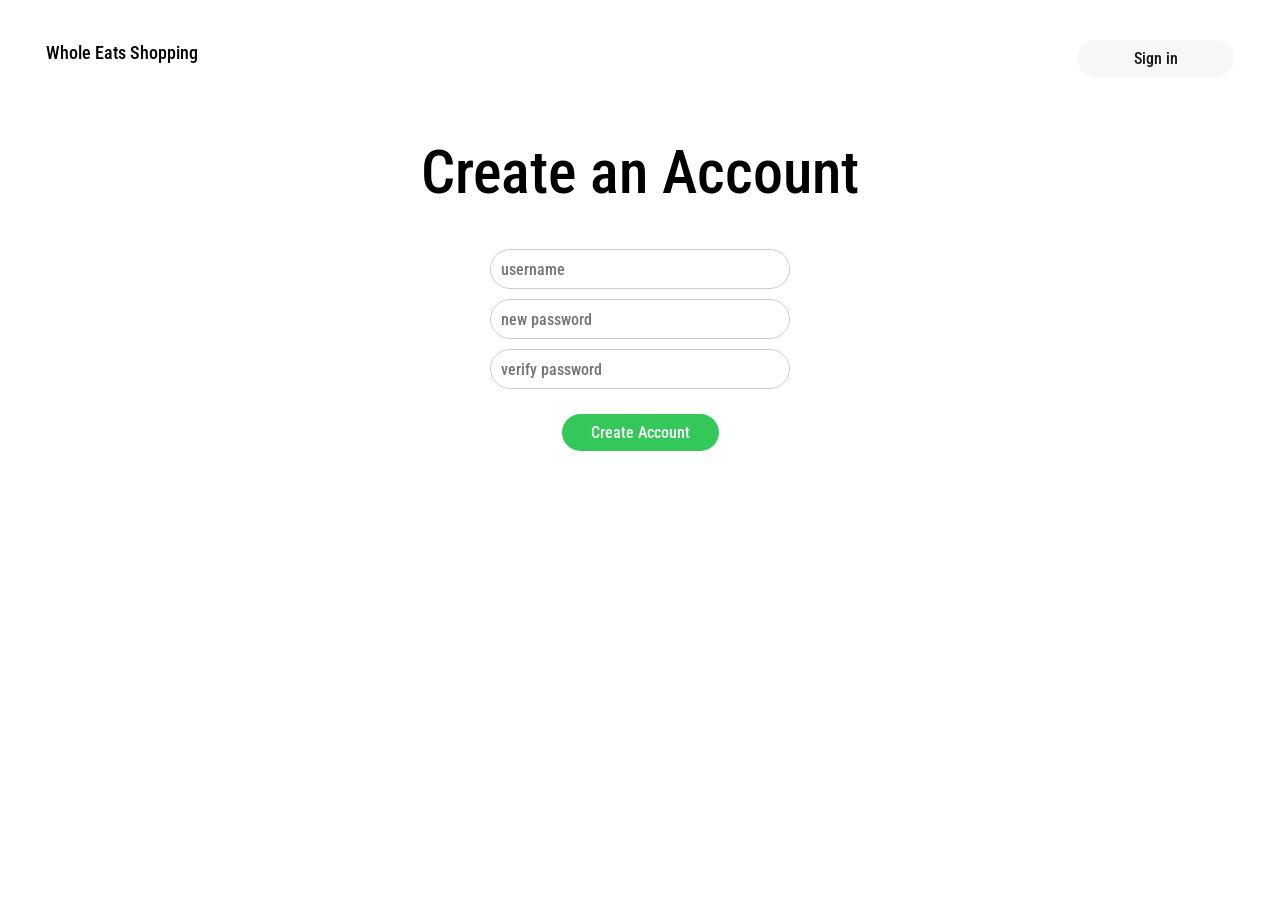
<file: client/createAccount.html>
<!-- Creating a separate web page for the creating an account -->
<!-- allows space for input and redirecting to home page or sign in -->
<!-- contributors: Fatema Y. -->
<!DOCTYPE html>
<html lang="en">
<head>
    <meta charset="UTF-8">
    <meta name="viewport" content="width=device-width, initial-scale=1.0">
    <title> Create Account Page</title>
    <!-- adding a font style from google fonts, we chose roboto condensed -->
    <link rel="preconnect" href="https://fonts.googleapis.com" />
    <link rel="preconnect" href="https://fonts.gstatic.com" crossorigin />
    <link
      href="https://fonts.googleapis.com/css2?family=Roboto+Condensed:ital,wght@0,100..900;1,100..900&display=swap"
      rel="stylesheet"
    />

    <!-- linking the html to the same style.css as home page-->
    <link rel="stylesheet" href="style.css" />
</head>
<body>
    <div class="page">
        <!-- formatting the header -->
        <header> 
            <nav class="narbar"> 
                <!-- redirecting to main page -->
                <a class="brand" href="./">Whole Eats Shopping</a>

                <!-- adding the sign in bottun -->
                <button id="create-account" class="account-button" type="button"
                  onclick="window.location.href = 'signIn.html'">
                    Sign in
                </button>
            </nav>
        </header>
        <!-- creating the space for username and password input -->
        <main >
            <div class="account-body">
                <h1 class="special-h1"> 
                    Create an Account  
                </h1>
                <div class="input-container">
                    <input type="text" placeholder="username" id="username" >
                    <input type="text" placeholder="new password" id="password" >
                    <input type="text" placeholder="verify password" id="verify-password" >
                </div>
                <!-- submission button -->
                <button id="submit" class="account-button primary" type="button" 
                 onclick="showLoading()">
                    Create Account
                </button>
    
            </div>
        </main>
    </div>
    <script src="app.js"></script>
</body>
</html>
</file>
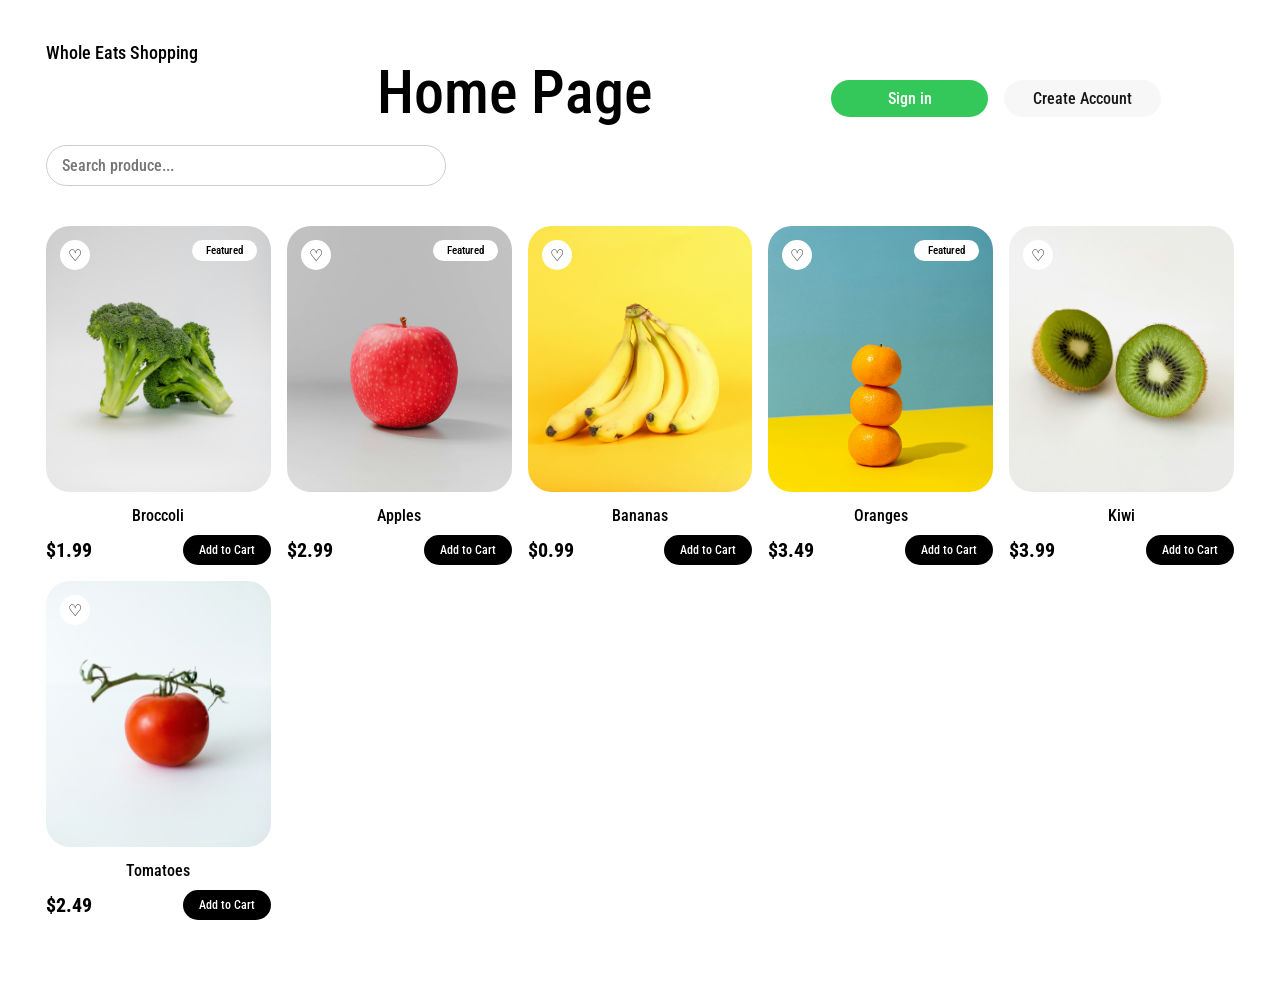
<file: client/homePage.html>
<!-- html code for main shopping page -->
<!-- contributors: Hailey B. and Fatema Y. -->
<!doctype html>
<html lang="en">
  <head>
    <meta charset="UTF-8" />
    <meta name="viewport" content="width=device-width, initial-scale=1.0" />
    <title>eShopping Website</title>
    <!-- adding a font style from google fonts, we chose roboto condensed -->
    <link rel="preconnect" href="https://fonts.googleapis.com" />
    <link rel="preconnect" href="https://fonts.gstatic.com" crossorigin />
    <link
      href="https://fonts.googleapis.com/css2?family=Roboto+Condensed:ital,wght@0,100..900;1,100..900&display=swap"
      rel="stylesheet"
    />

    <!-- linking the html to style.css -->
    <link rel="stylesheet" href="style.css" />
  </head>
  <body>
    <div class="page">
      <!-- formatting the header -->
      <header class="header">
        <a class="brand" href="./">Whole Eats Shopping</a>

        <h1>Home Page</h1>
        <!-- adding the sign in and create account bottuns -->
        <nav class="account-actions" aria-label="Account">
          <button id="sign-in" class="account-button primary" type="button"
          onclick="window.location.href = 'signIn.html'">
            Sign in
          </button>
          <button id="create-account" class="account-button" type="button"
          onclick="window.location.href = 'createAccount.html'">
            Create Account
          </button>
        </nav>
      </header>
      <!-- the search bar and capturing input -->
      <form action="/search" method="GET" class="search-form">
        <input
          type="search"
          id="site-search"
          name="q"
          placeholder="Search produce..."
          aria-label="Search produce..."
          required
        />
      </form>

      <main>
        <!-- listing product, showing image, cost and certain descriptions -->
        <div class="product-grid" id="product-grid"></div>
      </main>
    </div>

    <script src="app.js"></script>
  </body>
</html>
</file>
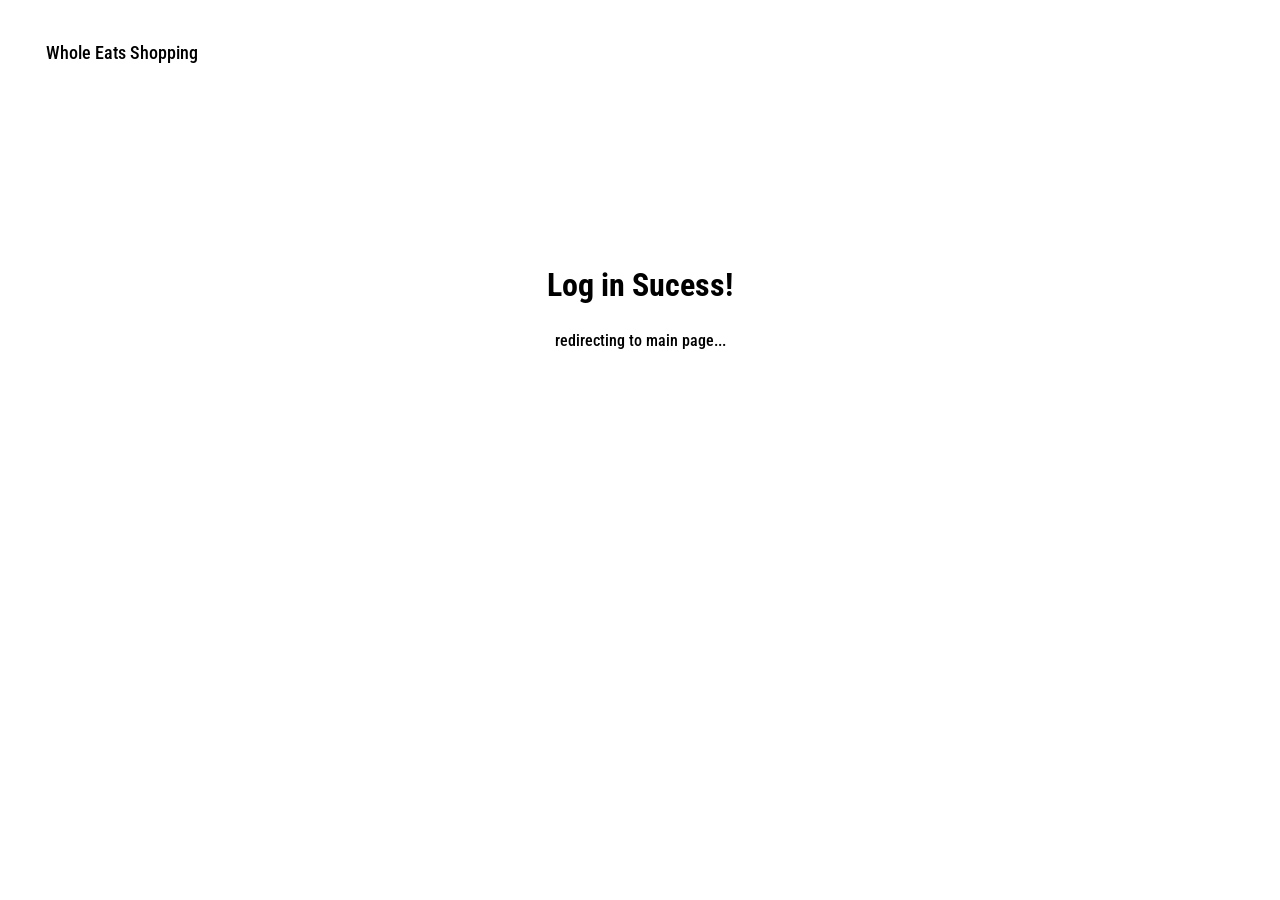
<file: client/processAccount.html>
<!-- work in progress -->
<!-- Creating the redirect page once upon sucessful account retrieval -->
<!-- contributors: Fatema Y. -->
<!DOCTYPE html>
<html lang="en">
<head>
    <meta charset="UTF-8">
    <meta name="viewport" content="width=device-width, initial-scale=1.0">
    <title> Create Account Page</title>
    <!-- adding a font style from google fonts, we chose roboto condensed -->
    <link rel="preconnect" href="https://fonts.googleapis.com" />
    <link rel="preconnect" href="https://fonts.gstatic.com" crossorigin />
    <link
      href="https://fonts.googleapis.com/css2?family=Roboto+Condensed:ital,wght@0,100..900;1,100..900&display=swap"
      rel="stylesheet"
    />

    <!-- linking the html to the same style.css as home page-->
    <link rel="stylesheet" href="style.css" />
</head>
<body>
    <div class="page">
        <!-- formatting the header -->
        <header> 
            <nav class="narbar"> 
                <!-- redirecting to main page -->
                <a class="brand" href="./">Whole Eats Shopping</a>
            </nav>
        </header>
        
        <main >
            <div class="acc-retrieval">
                <h2>
                    Log in Sucess!
                </h2>
                <p> redirecting to main page...</p>
            </div>
            
        </main>
    </div>
    <script src="app.js"></script>
</body>
</html>
</file>
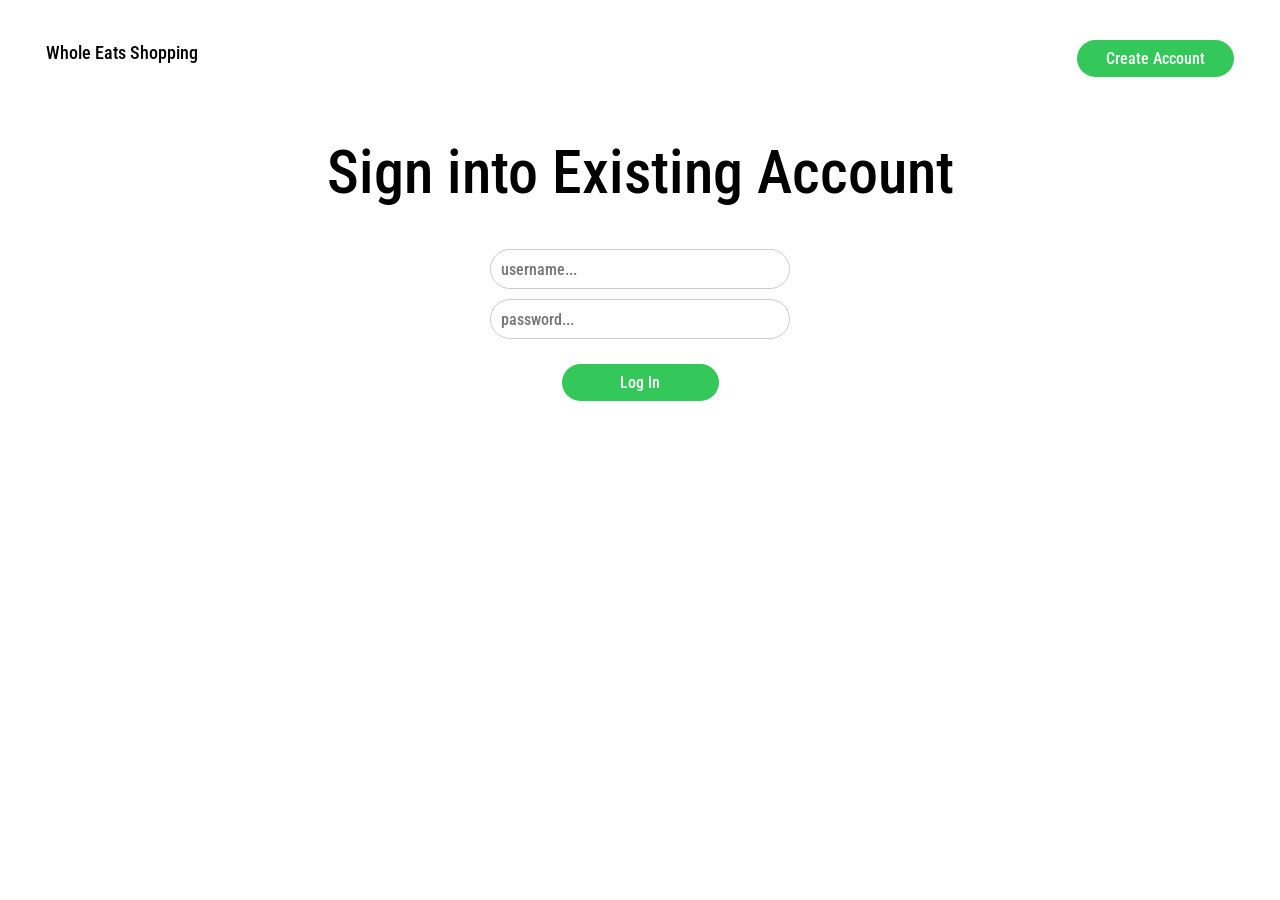
<file: client/signIn.html>
<!-- Creating a separate web page for the sign in -->
<!-- allows space for input and redirecting to home page or sign in -->
<!-- contributors: Fatema Y. -->
<!DOCTYPE html>
<html lang="en">
<head>
    <meta charset="UTF-8">
    <meta name="viewport" content="width=device-width, initial-scale=1.0">
    <title> Sign-in Page </title>
    <!-- adding a font style from google fonts, we chose roboto condensed -->
    <link rel="preconnect" href="https://fonts.googleapis.com" />
    <link rel="preconnect" href="https://fonts.gstatic.com" crossorigin />
    <link
      href="https://fonts.googleapis.com/css2?family=Roboto+Condensed:ital,wght@0,100..900;1,100..900&display=swap"
      rel="stylesheet"
    />

    <!-- linking the html to the same style.css as home page-->
    <link rel="stylesheet" href="style.css" />
</head>
<body>
    <div class="page">
        <!-- formatting the header -->
        <header> 
            <nav class="narbar"> 
                <!-- redirecting to main page! -->
                <a class="brand" href="./">Whole Eats Shopping</a>

                <!-- adding the create account bottun -->
                <button id="create-account" class="account-button primary" type="button"
                  onclick="window.location.href = 'createAccount.html'">
                    Create Account
                </button>
            </nav>
        </header>
        <!-- creating the space for username and password input -->
        <main >
            <div class="account-body">
                <h1 class="special-h1"> 
                    Sign into Existing Account  
                </h1>
                <div class="input-container">
                    <input type="text" placeholder="username..." id="username" >
                    <input type="text" placeholder="password..." id="password" >
                </div>
                <!-- submission button -->
                    <button id="submit" class="account-button primary" type="button"
                     onclick="showLoading()">
                        Log In
                    </button>
            </div>
        </main>
    </div>
    <script src="app.js"></script>
</body>
</html>
</file>
<file: client/style.css>
/* setting the style settings for all html files */
/* contributors: Hailey B. and Fatema Y. */
* {
  box-sizing: border-box;
}

body {
  margin: 0;
  background: #fff;
  color: #000;
  font-family: "Roboto Condensed", sans-serif;
  font-weight: 500;
}

/* formatting for all buttons */
button,
input {
  font: inherit;
}

button {
  cursor: pointer;
  border: 0;
}

button:focus-visible,
input:focus-visible {
  outline: 3px solid #34c759;
  outline-offset: 4px;
}

/* adjusting settings of the main page */
.page {
  max-width: 1516px;
  min-height: 817px;
  margin: 0 auto;
  padding: 40px 46px 74px;
}

/* header position relative to the page */
.header {
  position: relative;
  display: flex;
  align-items: center;
  justify-content: space-between;
  min-height: 105px;
  padding-right: 73px;
}

.brand {
  align-self: flex-start;
  color: inherit;
  font-size: 18px;
  line-height: 26px;
  text-decoration: none;
}

h1 {
  /* position: absolute; */
  top: 13px;
  left: 15%;
  margin: 0;
  font-size: 60px;
  font-weight: 500;
  line-height: 92px;
}

/* adjusting style settings for the sign in and 
   create account bottuns                     */
.account-actions {
  display: flex;
  gap: 16px;
  margin-top: 12px;
}

.account-button {
  width: 157px;
  height: 37px;
  border-radius: 23px;
  background: #f7f7f7;
  color: #161616;
  font-size: 16px;
}

.account-button.primary {
  background: #34c759;
  color: #fff;
}

/*adjusting search bar style*/
.search-form {
  display: flex;
  max-width: 400px;
  width: 100%;
  margin-bottom: 40px;
}

.search-form input[type="search"] {
  flex: 1; 
  padding: 10px 15px; 
  border: 1px solid #ccc;
  border-radius: 40px;
  font-size: 16px;
  outline: none;
}

/* adjusting the space for the items */
.product-grid {
  display: grid; 
  grid-template-columns: repeat(auto-fill, minmax(200px, 1fr));
  gap: 16px; 
}

.product-card {
  background-color: white;
}

.card-image {
  position: relative; /* lets the heart and badge sit on top of the photo */
}

.card-image img {
  display: block;
  width: 100%;
  height: 266px;
  object-fit: cover;
  border-radius: 24px;
}

/* favorite/like bottun default */
.like-button {
  position: absolute;
  top: 14px;
  left: 14px;
  width: 30px;
  height: 30px;
  padding: 0;
  border-radius: 50%;
  background: white;
  font-size: 16px;
}

/* style for like bottun pressed */
.like-button.liked {
  color: #e0245e;
}

.badge {
  position: absolute;
  top: 14px;
  right: 14px;
  padding: 4px 14px;
  border-radius: 12px;
  background: white;
  font-size: 11px;
}

.product-name {
  margin: 14px 0 4px;
  text-align: center;
  font-size: 16px;
}


.card-bottom {
  display: flex;
  justify-content: space-between;
  align-items: center;
  margin-top: 10px;
}

.product-price {
  font-size: 20px;
  font-weight: bold;
}

.add-button {
  padding: 8px 16px;
  border-radius: 16px;
  background: #000;
  color: #fff;
  font-size: 12px;
}

/* css styles specific to SIGN IN and CREATE ACCOUNT */

/* formatting the input boxes */
.input-container {
  display: flex;
  flex-direction: column;
  width: 300px;
  text-align: center;
  margin: 30px auto 0 auto; 
  gap: 10px;
  margin-bottom: 25px;
}

.input-container input {
  height: 40px;
  padding: 10px;
  font-size: 16px;
  border: 1px solid #ccc;
  border-radius: 20px;
  outline: none;
}

/* formatting the header */
.narbar {
  display: flex;
  justify-content: space-between;
}

/* aligning relative positions of h1 and input boxes */
.special-h1 {
  position: static; 
  top: 200px;
  left: 15%;
  right: 15%;
  margin: 0;
  font-size: 60px;
  font-weight: 500;
  line-height: 92px;
  text-align: center;
  flex-direction: column;
}

.account-body {
  display: flex;
  flex-direction: column;
  align-items: center;
  width: 100%;
  margin-top: 50px;
}



/* css styles specific to web page 4 */
/* process account/redirecting page/loading page */

h2 {
  display: flex;
  flex-direction: column;
  text-align: center;
  margin-top: 200px;
  font-size: xx-large;

}

p {
  display: flex;
  flex-direction: column;
  text-align: center;
  margin-top: 0;
}

.account-retrieval {
  gap: 10px;
}
</file>
